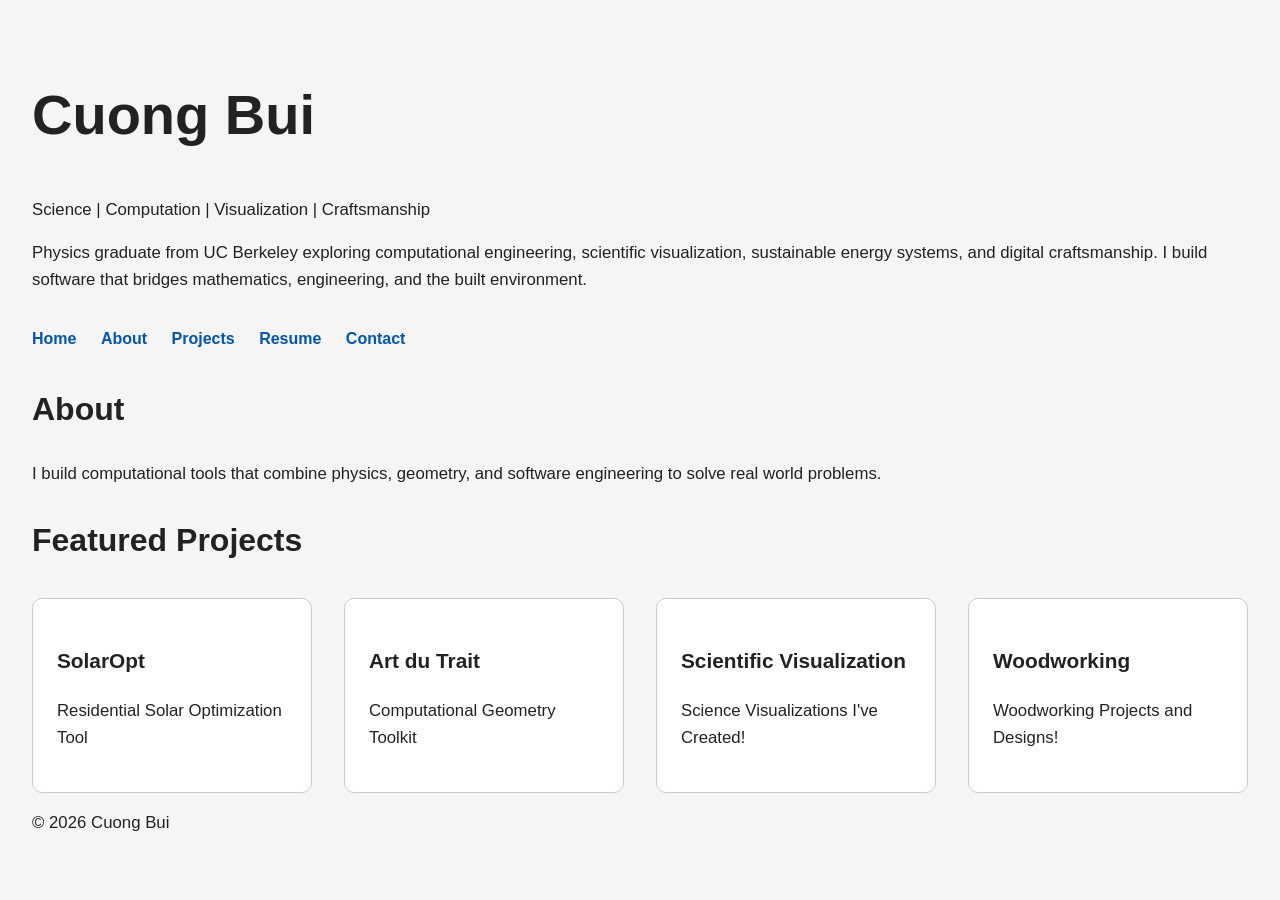
<file: index.html>
<!DOCTYPE html>
<html lang="en">

<head>
    <meta charset="UTF-8">
    <meta name="viewport" content="width=device-width, initial-scale=1.0">
    <title>Cuong Bui</title>
    <link rel="stylesheet" href="css/styles.css">
</head>

<body>
<header>
    <h1>Cuong Bui</h1>

    <p>Science | Computation | Visualization | Craftsmanship</p>

    <p>Physics graduate from UC Berkeley exploring computational engineering, scientific visualization, sustainable energy systems, and digital craftsmanship. 
        I build software that bridges mathematics, engineering, and the built environment.
    </p>
</header>

<nav>
    <a href="index.html">Home</a>
    <a href="about.html">About</a>
    <a href="projects.html">Projects</a>
    <a href="resume.html">Resume</a>
    <a href="contact.html">Contact</a>
</nav>

<main>
    <section>
        <h2>About</h2>
        <p>I build computational tools that combine physics, geometry, and software engineering to solve 
            real world problems.</p>
    </section>

    <section>
        <h2>Featured Projects</h2>
        <div class="project-container" >
        <article class="project-card" id="SolarOpt">
            <h3>SolarOpt</h3>
            <p>Residential Solar Optimization Tool</p>
        </article>
        
        <article class="project-card" id="ArtDuTrait"> 
            <h3>Art du Trait</h3>
            <p>Computational Geometry Toolkit</p>
        </article>

        <article class="project-card" id="ScientificVisualization">
            <h3>Scientific Visualization</h3>
            <p>Science Visualizations I've Created!</p>
        </article>

        <article class="project-card" id="Woodworking">
            <h3>Woodworking</h3>
            <p>Woodworking Projects and Designs!</p>
        </article>
    </div>
    </section>
</main>

<footer>
    <p>&copy; 2026 Cuong Bui</p>
</footer>

</body>

</html>
</file>
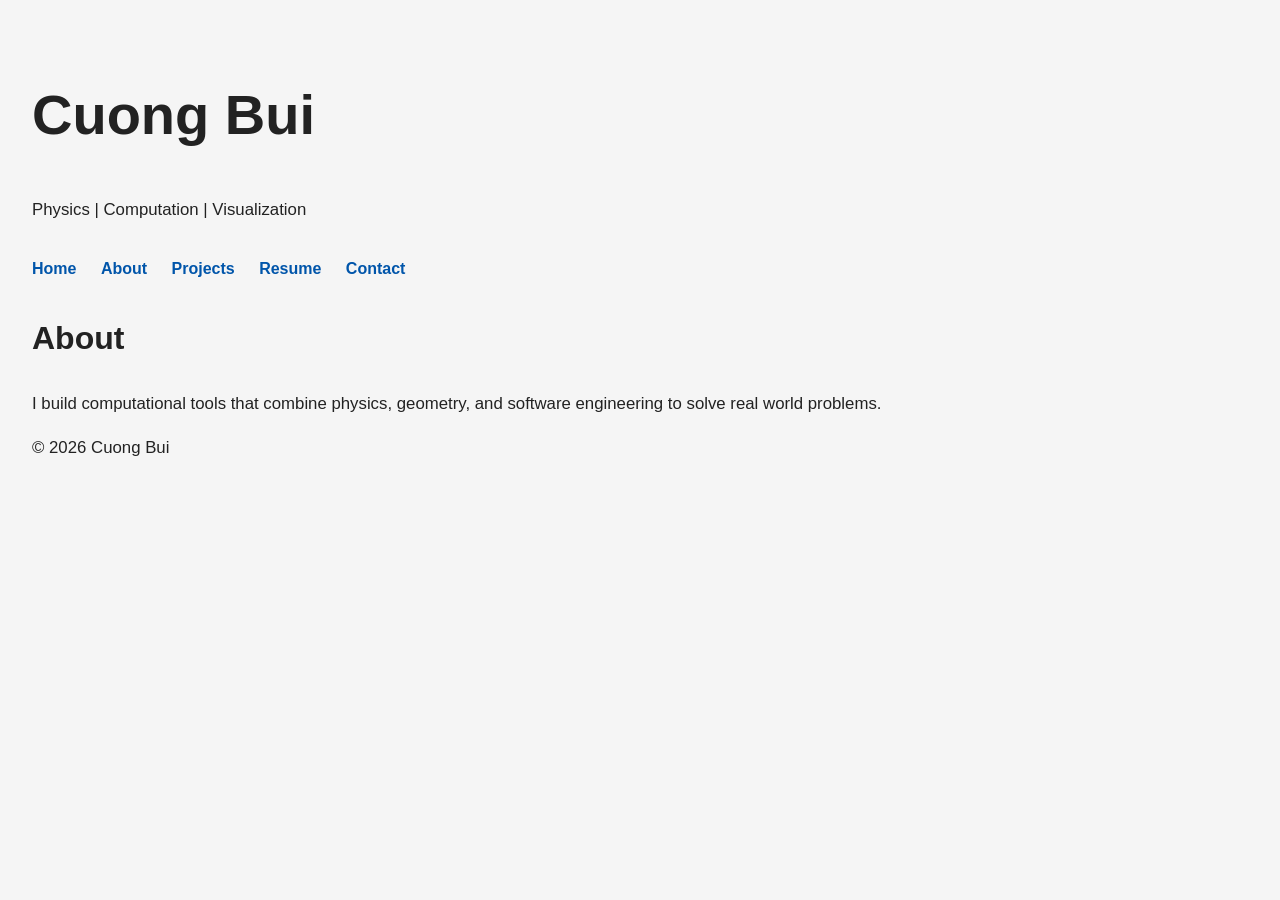
<file: about.html>
<!DOCTYPE html>
<html lang="en">

<head>
    <meta charset="UTF-8">
    <meta name="viewport" content="width=device-width, initial-scale=1.0">
    <title>Cuong Bui</title>
    <link rel="stylesheet" href="css/styles.css">

</head> 

<body>
    <header>
        <h1>Cuong Bui</h1>

        <p>Physics | Computation | Visualization</p>
    </header>

    <nav>
        <a href="index.html">Home</a>
        <a href="about.html">About</a>
        <a href="projects.html">Projects</a>
        <a href="resume.html">Resume</a>
        <a href="contact.html">Contact</a>
    </nav>

    <main>
        <h2>About</h2>
        <p>I build computational tools that combine physics, geometry, and software engineering to solve real world problems.</p>
    </main>

    <footer>
        <p>&copy; 2026 Cuong Bui</p>
    </footer>
</body>

</html>
</file>
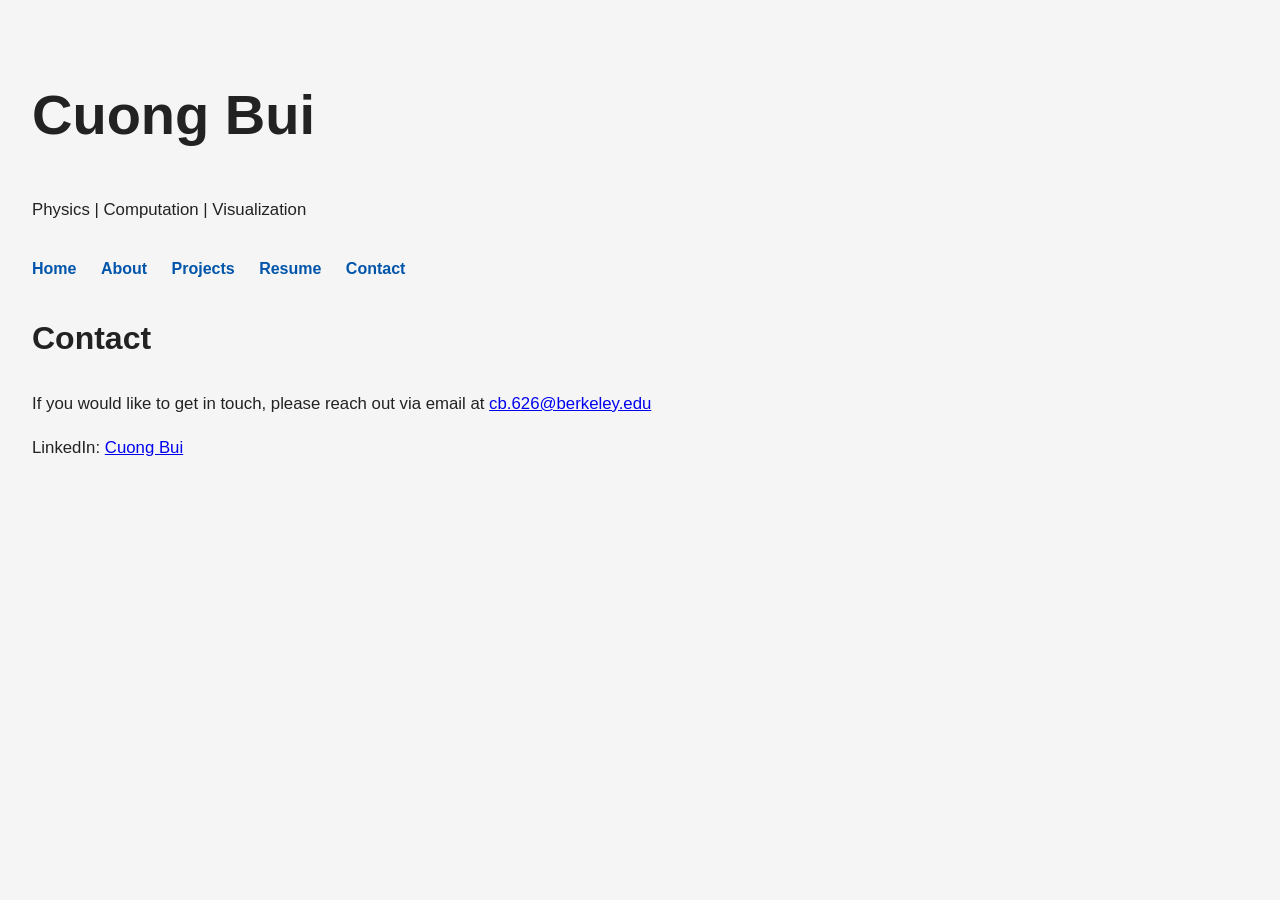
<file: contact.html>
<!DOCTYPE html>
<html lang="en">

<head>
    <meta charset="UTF-8">
    <meta name="viewport" content="width=device-width, initial-scale=1.0">
    <title>Cuong Bui</title>
    <link rel="stylesheet" href="css/styles.css">
</head>

<body>
    <header>
        <h1>Cuong Bui</h1>

        <p>Physics | Computation | Visualization</p>
    </header>

    <nav>
        <a href="index.html">Home</a>
        <a href="about.html">About</a>
        <a href="projects.html">Projects</a>
        <a href="resume.html">Resume</a>
        <a href="contact.html">Contact</a>
    </nav>

    <main>
        <h2>Contact</h2>

        <p>If you would like to get in touch, please reach out via email at 
            <a href="mailto:cb.626@berkeley.edu">cb.626@berkeley.edu</a>
        </p>

        <p>LinkedIn: <a href="https://www.linkedin.com/in/cb626">Cuong Bui</a></p>
    </main>
</html>
</file>
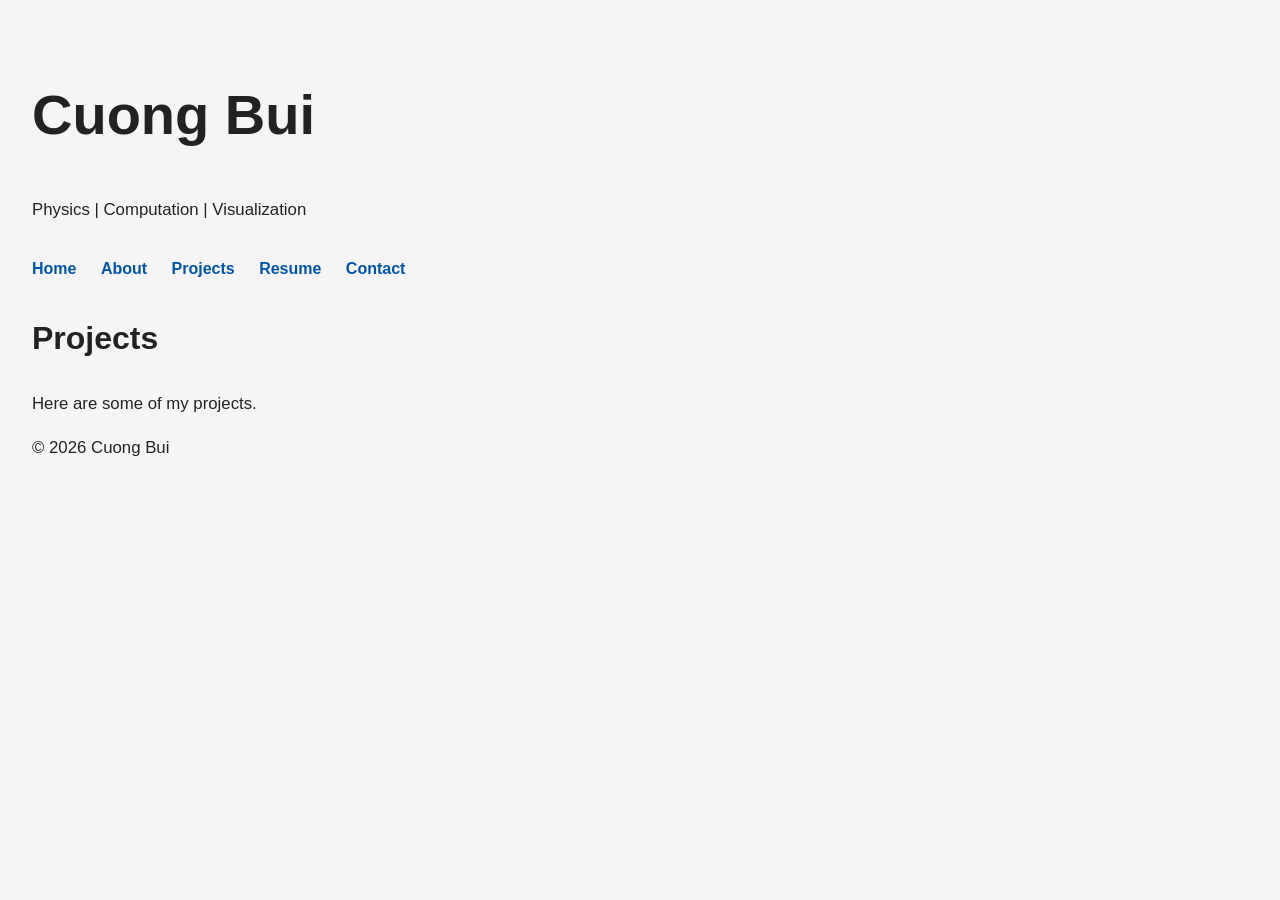
<file: projects.html>
<!DOCTYPE html>
<html lang="en">

<head>
    <meta charset="UTF-8">
    <meta name="viewport" content="width=device-width, initial-scale=1.0">
    <title>Cuong Bui</title>
    <link rel="stylesheet" href="css/styles.css">
</head>

<body>
    <header>
        <h1>Cuong Bui</h1>

        <p>Physics | Computation | Visualization</p>
    </header>

    <nav>
        <a href="index.html">Home</a>
        <a href="about.html">About</a>
        <a href="projects.html">Projects</a>
        <a href="resume.html">Resume</a>
        <a href="contact.html">Contact</a>
    </nav>

    <main>
        <h2>Projects</h2>
        <p>Here are some of my projects.</p>

    </main>

    <footer>
        <p>&copy; 2026 Cuong Bui</p>
    </footer>
</body>

</html>
</file>
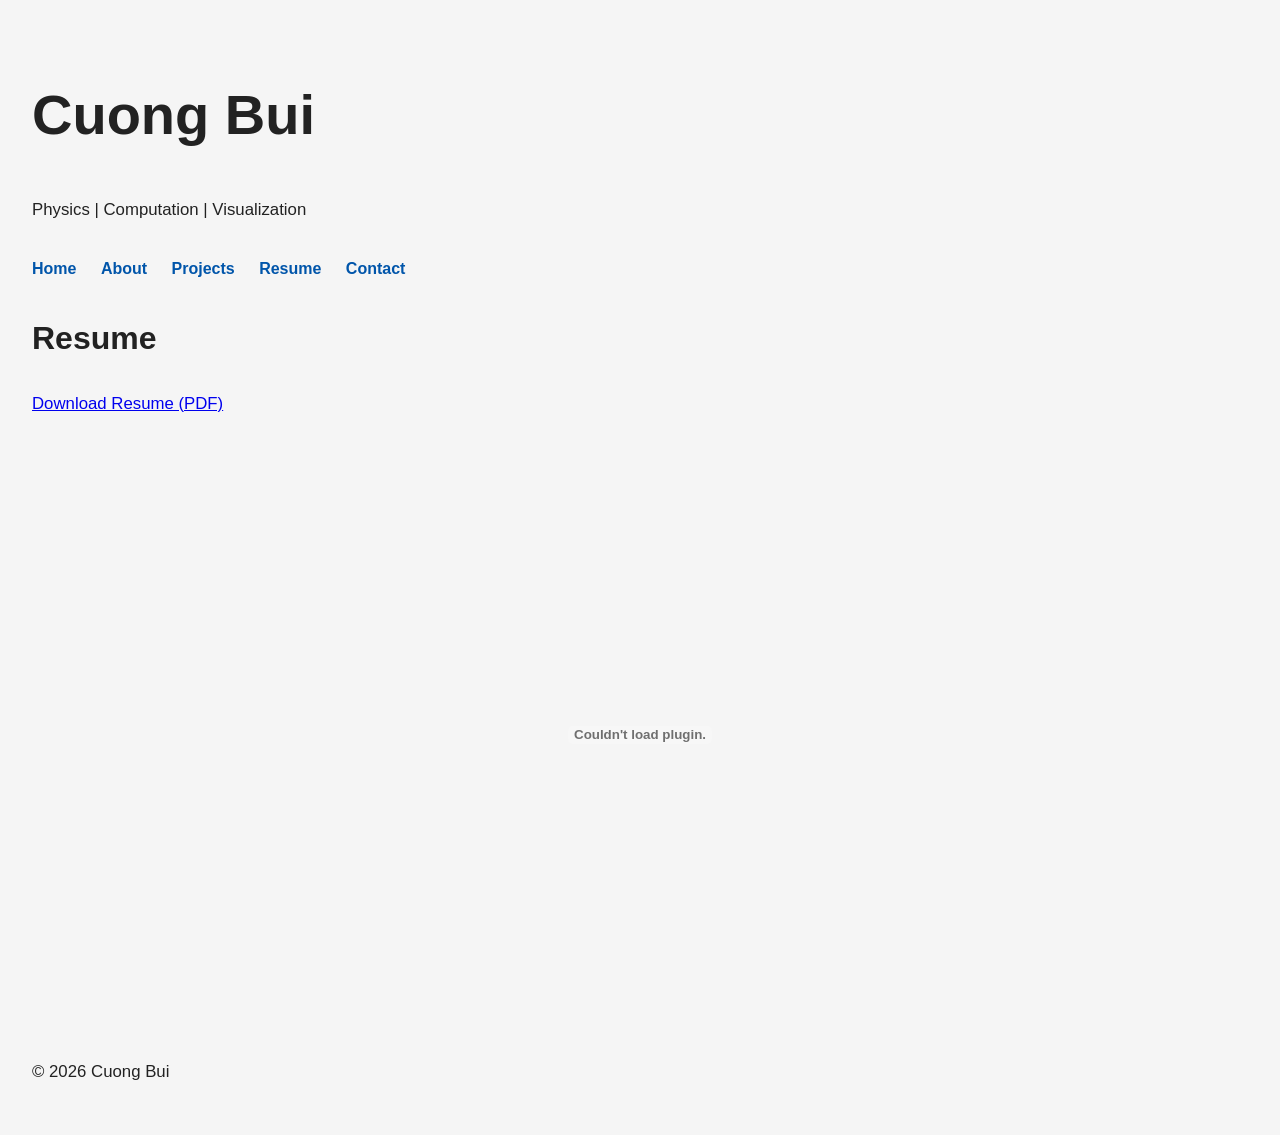
<file: resume.html>
<!DOCTYPE html>
<html lang="en">

<head>
    <meta charset="UTF-8">
    <meta name="viewport" content="width=device-width, initial-scale=1.0">
    <title>Cuong Bui</title>
    <link rel="stylesheet" href="css/styles.css">
</head>

<body>
    <header>
        <h1>Cuong Bui</h1>

        <p>Physics | Computation | Visualization</p>
    </header>

    <nav>
        <a href="index.html">Home</a>
        <a href="about.html">About</a>
        <a href="projects.html">Projects</a>
        <a href="resume.html">Resume</a>
        <a href="contact.html">Contact</a>
    </nav>

    <main>
        <h2>Resume</h2>

        <p><a href="docs/Resume 260715.pdf" target="_blank">Download Resume (PDF)</a></p>

        <embed src="docs/Resume 260715.pdf" type="application/pdf" width="100%" height="600px" />
    </main>
    
    <footer>
        <p>&copy; 2026 Cuong Bui</p>
    </footer>

</body>
</html>
</file>
<file: css/styles.css>
/* ==== Global Styles ==== */
*{
    box-sizing: border-box;
}


body {
    font-family: Arial, sans-serif;
    max-width: 900 px;
    margin: 0 auto;
    padding: 2rem;
    line-height: 1.6;
    background-color: #f5f5f5;
    color: #222;
}

/*==== Typography ====*/
h1 {
    font-size: 3.5rem;
    font-weight: 700;
}

h2 {
    font-size: 2rem;
}

h3 {
    font-size: 1.3rem;
}

p {
    font-size: 1.05rem;
}

/*==== Project Styles ====*/

.project-container {
    display: grid;
    grid-template-columns: repeat(auto-fit, minmax(250px, 1fr));
    gap: 2rem;
    margin-top: 2rem;
    justify-content: space-evenly;
}

.project-card{
    padding:1.5rem;
    border:1px solid #cccccc;
    border-radius:10px;
    background:white;
}

/* ==== Navigation Styles ==== */
nav {

margin:2rem 0;

}

nav a{

margin-right:20px;

text-decoration:none;

color:#0055aa;

font-weight:bold;

}

nav a:hover{

text-decoration:underline;

}
</file>
